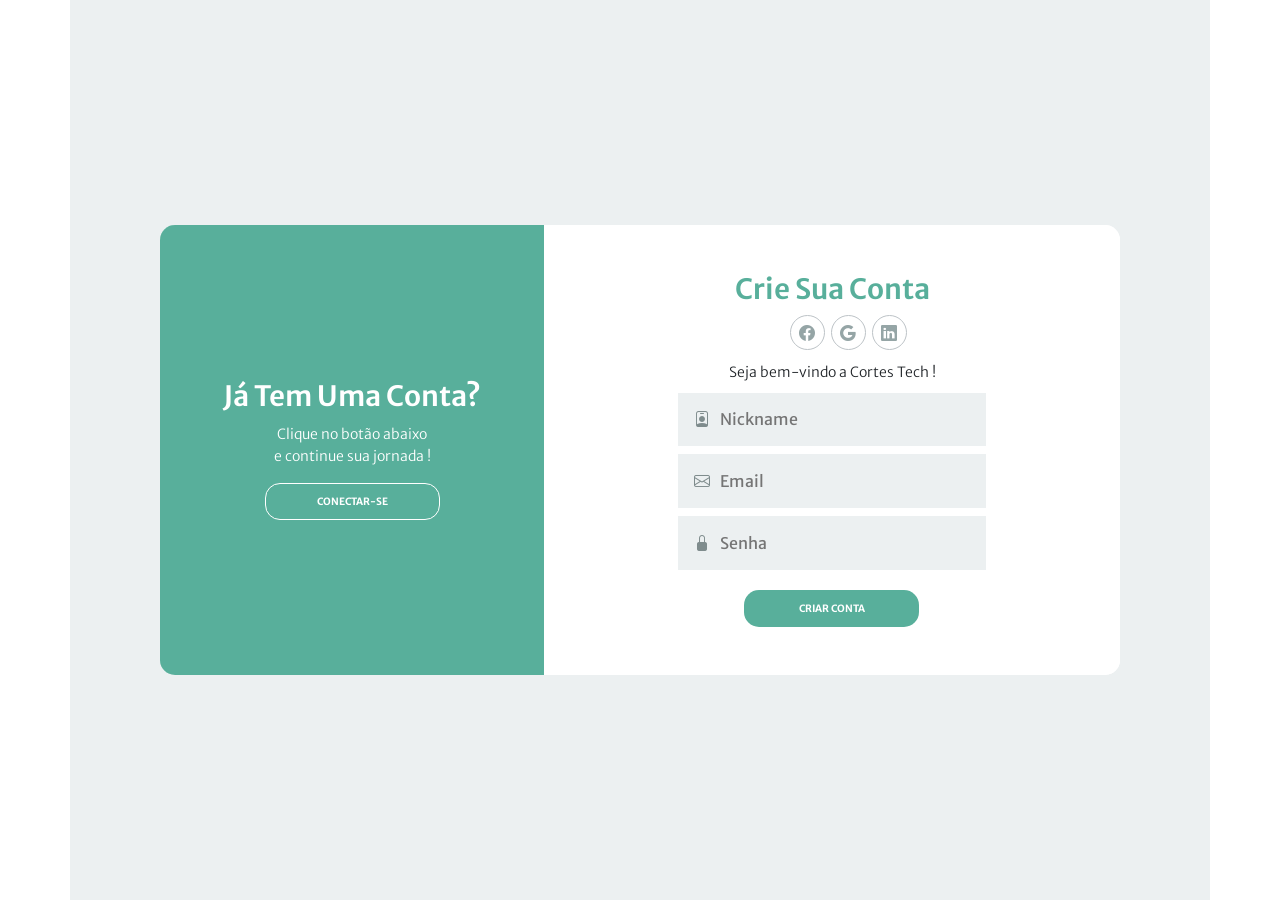
<file: index.html>
<!DOCTYPE html>
<html lang="pt-br">
<head>
    <meta charset="UTF-8">
    <meta name="viewport" content="width=device-width, initial-scale=1.0">
    <link href="https://cdn.jsdelivr.net/npm/bootstrap@5.3.6/dist/css/bootstrap.min.css" rel="stylesheet" integrity="sha384-4Q6Gf2aSP4eDXB8Miphtr37CMZZQ5oXLH2yaXMJ2w8e2ZtHTl7GptT4jmndRuHDT" crossorigin="anonymous">
    <link rel="stylesheet" href="https://cdn.jsdelivr.net/npm/bootstrap-icons@1.12.1/font/bootstrap-icons.min.css">
    <link rel="stylesheet" href="src/css/style.css">
    <title>Cortes Tech Login</title>
</head>
<body>
   <div class="container">
    <div class="content first-content">
        <div class="first-column">
            <h2 class="title title-wh">Já tem uma conta?</h2>
            <p class="description first-description">Clique no botão abaixo</p>
            <p class="description first-description">e continue sua jornada !
            </p>
            <button id="conectar-se" class="btn first-btn">Conectar-se</button>
        </div> <!-- first column -->

        <div class="second-column">
            <h2 class="title title-ca">Crie sua conta</h2>
            <div class="socialmedia"> 
                <ul class="list-sm">
    <a href="">
        <li class="item-sm"><i class="bi bi-facebook"></i></li>
    </a>
    <a href="#">
        <li class="item-sm"><i class="bi bi-google"></i></li>
        </a>
    <a href="#">
        <li class="item-sm"><i class="bi bi-linkedin"></i></li>
    </a>
            </ul>
         </div> <!-- social media -->
        <p class="description">Seja bem-vindo a Cortes Tech !</p>
         <form class="form">

            <label class="label-input" for="">
            <i class="bi bi-person-badge icon-modify"></i>
            <input type="text" placeholder="Nickname">
            </label>

            <label class="label-input icon-modify" for="">
            <i class="bi bi-envelope"></i>    
            <input type="email" placeholder="Email">
            </label>

            <label class="label-input icon-modify" for="">
            <i class="bi bi-lock-fill"></i>    
            <input type="password" placeholder="Senha">
            </label>
            <button class="btn second-btn">Criar conta</button>

         </form>
    </div> <!-- second column -->
    </div><!-- first content -->

    <div class="content second-content">
         <div class="first-column">
            <h2 class="title title-wh">Novo por aqui?</h2>
            <p class="description first-description">use seu email para se registrar</p>
            <p class="description first-description">E inicie sua jornada conosco !</p>
            <button id="registre-se" class="btn first-btn">registre-se</button>
        </div> <!-- first column -->

        <div class="second-column">
            <h2 class="title title-ca"> Cortes Tech.</h2>
            <div class="socialmedia"> 
                <ul class="list-sm">
                <a href="">
        <li class="item-sm"><i class="bi bi-facebook"></i></li>
    </a>
    <a href="#">
        <li class="item-sm"><i class="bi bi-google"></i></li>
        </a>
    <a href="#">
        <li class="item-sm"><i class="bi bi-linkedin"></i></li>
    </a>
            </ul>
         </div> <!-- social media -->
        <p class="description second-description">Faça login para continuar sua jornada!</p>
         <form class="form">

            <label class="label-input icon-modify" for="">
            <i class="bi bi-envelope"></i>    
            <input type="email" placeholder="Email">
            </label>

            <label class="label-input icon-modify" for="">
            <i class="bi bi-lock-fill"></i>    
            <input type="password" placeholder="Senha">
            </label>
            <a href="#" class="password">esqueceu sua senha?</a>
            <button class="btn second-btn">Entrar</button>
         </form>
    </div> <!-- second column -->
   </div><!-- second content -->

   </div> <!-- container -->
    <script src="src/js/index.js"></script>
</body>
</html>
</file>
<file: src/css/style.css>
@import url('https://fonts.googleapis.com/css2?family=Bebas+Neue&family=Epilogue:ital,wght@0,100..900;1,100..900&family=Inter:ital,opsz,wght@0,14..32,100..900;1,14..32,100..900&family=Merriweather+Sans:ital,wght@0,300..800;1,300..800&family=Merriweather:ital,opsz,wght@0,18..144,300..900;1,18..144,300..900&family=Roboto:ital,wght@0,100..900;1,100..900&family=Teko:wght@300..700&display=swap');

* {
    margin: 0;
    padding: 0;
    box-sizing: border-box;
    font-family: "Merriweather Sans", sans-serif;   
}

.container {
    display: flex;
    height: 100vh;
    justify-content: center;
    align-items: center;
    background-color: #ecf0f1;
}

.content::before {
    content: "";
    position: absolute;
    width: 40%;
    height: 100%;
    background-color: #58af9b;
    border-top-left-radius: 15px;
    border-bottom-left-radius: 15px;
    
    left: 0%;
}

.content {
    background-color: #fff;
    border-radius: 15px;
    width: 960px;
    height: 50%;
    justify-content: space-between;
    align-items: center;
    position: relative;
}

.first-content {
    display: flex;
}

.first-content .second-column {
    z-index: 11;
}

.title {
    font-size: 28px;
    text-transform: capitalize;
    font-weight: 600;
}

.title-wh {
   color: #fff;
}

.title-ca {
    color: #58af9b;
    font-weight: 600;
}

.description {
    font-size: 14px;
    font-weight: 300;
    margin-top: 5px;
    line-height: 2px;
}

.first-description {
    color: white;
    margin-top: 20px;
}

.second-description {
    color: #7f8c8d;
    margin-top: 20px;
}

.btn {
    border-radius: 15px;
    text-transform: uppercase;
    color: #fff;
    font-size: 10px;
    padding: 10px 50px;
    cursor: pointer;
    font-weight: bold;
    width: 175px;
    align-self: center;
    transition: background-color 0.5s ;
    margin-top: 1rem;
}

.first-btn {
    background-color: transparent;
    border: 1px solid #fff;
    margin-top: 10px;
}

.first-btn:hover {
    background-color: #fff;
    color: #58af9b;
}


.second-btn {
    background-color: #58af9b;
}

.second-btn:hover {
    border: 1px solid #58af9b;
    color: #58af9b;
    
}

.first-column {
    text-align: center;
    width: 40%;    
    z-index: 10;
}

.second-column {
    width: 60%;
    display: flex;
    flex-direction: column;
    align-items: center;
}

.list-sm {
    display: flex;
    list-style-type: none;
}

.item-sm {
    border: 1px solid #bdc3c7;
    border-radius: 50%;
    width: 35px;
    height: 35px;
    line-height: 35px;
    text-align: center;
    transition: background-color 0.5s;
}

.list-sm a:not(:first-child){
    margin-left: 6px;
}

.list-sm a {
    color: #95a5a6;
}

.list-sm a:hover .item-sm{
    background-color: #58af9b;
    color: #fff;
}

.form {
    display: flex;
    flex-direction: column;
    width: 55%;
    text-align: center;
}

.form input {
    height: 45px;
    border: none;
    background-color: #ecf0f1;
    margin: 4px;
    width: 100%;
}

.label-input {
    background-color: #ecf0f1;
    display: flex;
    align-items: center;
    margin: 4px;
    box-sizing: border-box;
}

.label-input input {
    padding-left: 6px;
}

.label-input i {
    padding-left: 1rem;
}

.icon-modify {
    color: #7f8c8d;
    padding: 0.5px;
}

/* Second Content */

.second-content {
    position: absolute;
    display: flex;
}

.second-content .first-column {
    order: 2;
    z-index: -1;
}

.second-content .second-column {
    order: 1;
    z-index: -1;
}

.form a {
    color: #34495e;
    font-size: 14px;
}

.form a::first-letter {
    text-transform: capitalize;
} 

.conectar-se-js .first-content .first-column, 
.conectar-se-js .first-content .second-column {
    z-index: -1;
}

 .conectar-se-js .second-content .second-column {
    z-index: 11;
}

.conectar-se-js .second-content .first-column {
    z-index: 13;
}

.conectar-se-js .content::before {
    left: 60%;
    border-top-right-radius: 15px;
    border-bottom-right-radius: 15px;
    border-top-left-radius: 0;
    border-bottom-left-radius: 0;
    animation: slidein  2s;
    z-index: 12;
}

.registre-se-js .content::before {
    animation: slideout 2s;
    z-index: 12;
}

.registre-se-js .second-content .first-column, 
.registre-se-js .second-content .second-column {
    z-index: -1;
}
 
.registre-se-js .first-content .second-column {
    z-index: 11;
}

.registre-se-js .first-content .first-column {
    z-index: 13;
}

/* Deslocamento do conteúdo atrás do content::before */
.conectar-se-js .first-content .second-column {
    z-index: -1;
    position: relative;
    animation: deslocamentoEsq 2s;
}

.registre-se-js .second-content .second-column {
    position: relative;
    z-index: -1;
    animation: deslocamentoDir 2s;
}

/* Animação do conteúdo */
 @keyframes deslocamentoEsq {
    from {
        left: 0;
        opacity: 1;
        z-index: 12;
    }

    25% {
        left: -80px;
        opacity: 0.5;
    }

    50% {
        left: -100px;
        opacity: 0.2;
    }

    to {
        left: -110px;
        opacity: 0;
        z-index: -1;
    }
} 

 @keyframes deslocamentoDir {
    from {
        left: 0;
        opacity: 1;
        z-index: 12;
    }

    25% {
        left: 80px;
        opacity: 0.5;
    }

    50% {
        left: 100px;
        opacity: 0.2;
    }

    to {
        left: 110px;
        opacity: 0;
        z-index: -1;
    }
} 

/* Animação Principal*/

@keyframes slidein {
    from {
        left: 0;
        width: 40%;
    }

    25% {
        left: 5%;
        width: 50%;
    }

    50% {
        left: 25%;
        width: 60%;
    }

    75% {
        left: 45%;
        width: 50%;
    }

    to {
        left: 60%;
        width: 40%;
    }
}

@keyframes slideout {
    from {
        left: 60%;
        width: 40%;
    }

    25% {
        left: 45%;
        width: 50%;
    }

    50% {
        left: 25%;
        width: 60%;
    }

    75% {
        left: 5%;
        width: 50%;
    }

    to {
        left: 0;
        width: 40%;
    }
}
</file>
